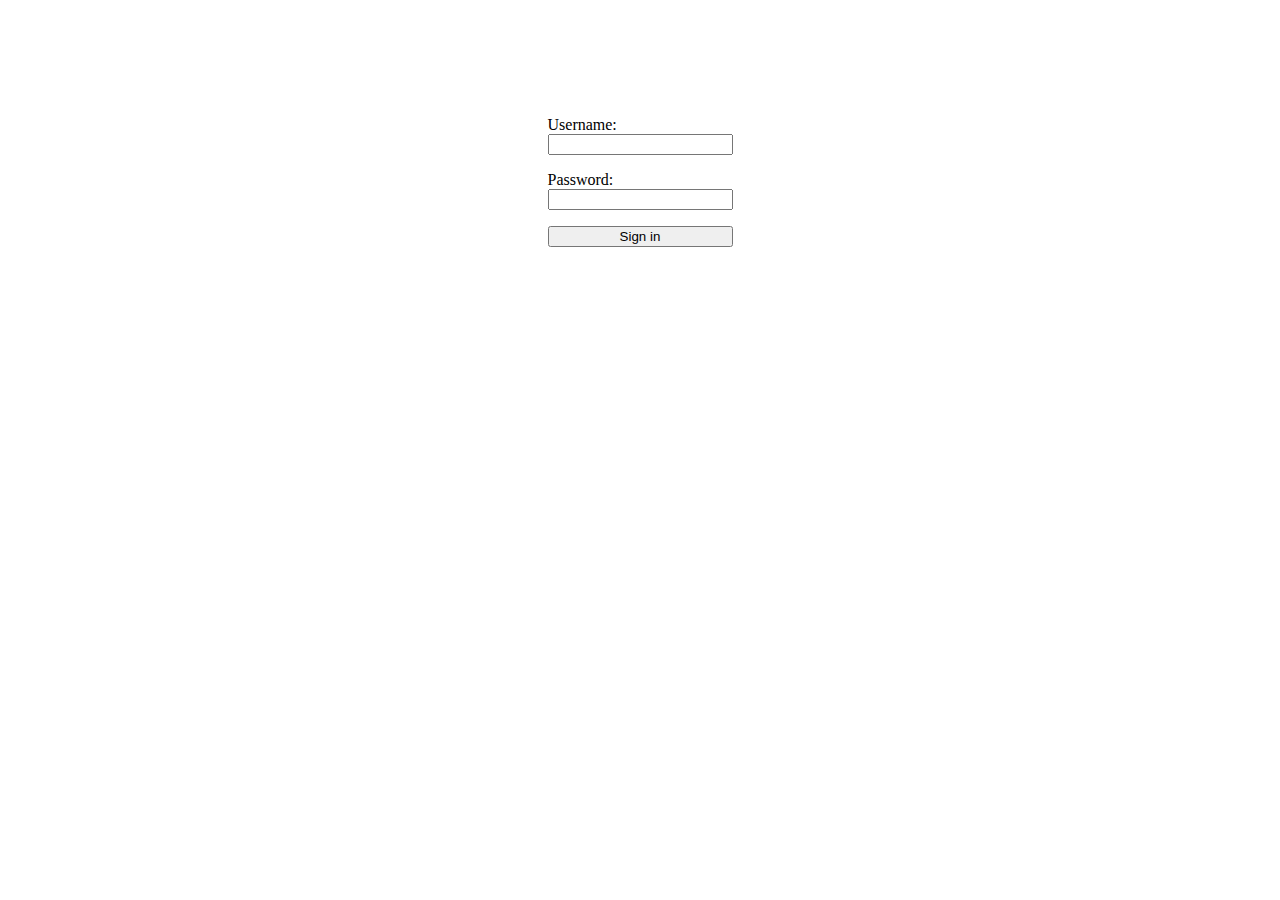
<file: index.html>
<!DOCTYPE html>
<html lang="en">
  <head>
    <meta charset="UTF-8" />
    <meta name="viewport" content="width=device-width, initial-scale=1.0" />
    <link rel="stylesheet" href="style.css" />
    <title>HW_1</title>
  </head>
  <body>
    <div class="slot">
        <div>
            <label for="username">Username:</label>
            <input type="text" id="username" name="username" />
        </div>
    
        <div>
            <label for="pass">Password:</label>
            <input type="password" id="pass" name="password" required />
        </div>
    
        <input type="submit" value="Sign in" onclick="checkCredentials()" />
        <div id="result"></div>
    </div>
    

    <script src="script.js"></script>
  </body>
</html>
</file>
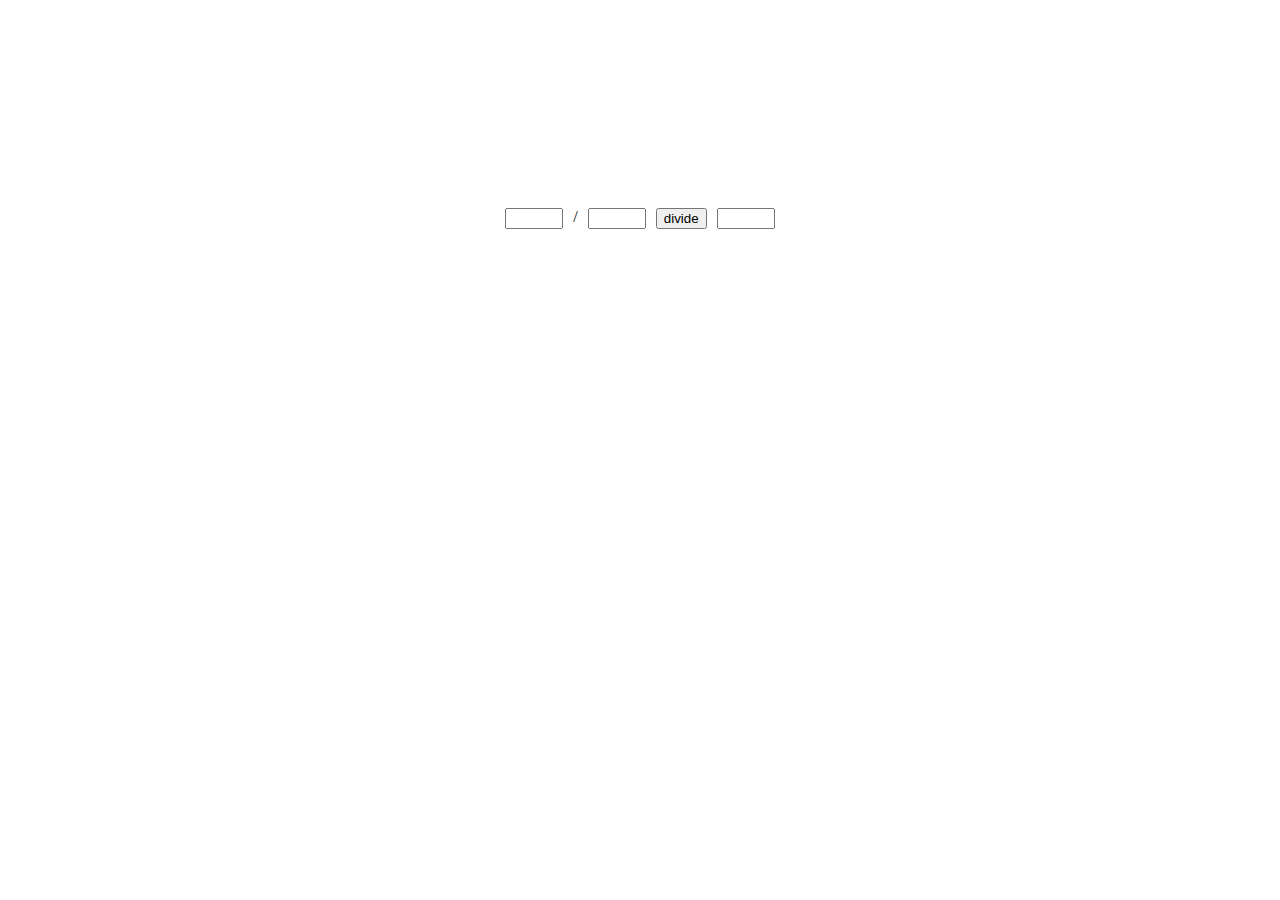
<file: 01/index.html>
<!DOCTYPE html>
<html lang="en">
  <head>
    <meta charset="UTF-8" />
    <meta name="viewport" content="width=device-width, initial-scale=1.0" />
    <link rel="stylesheet" href="style.css" />
    <title>HW_2</title>
  </head>
  <body>
    <input type="number" id="num1" />
    <div>/</div>
    <input type="number" id="num2" />
    <button onclick="returnMathFloor()">divide</button>
    <input type="number" id="divide" />
    <script src="script.js"></script>
  </body>
</html>
</file>
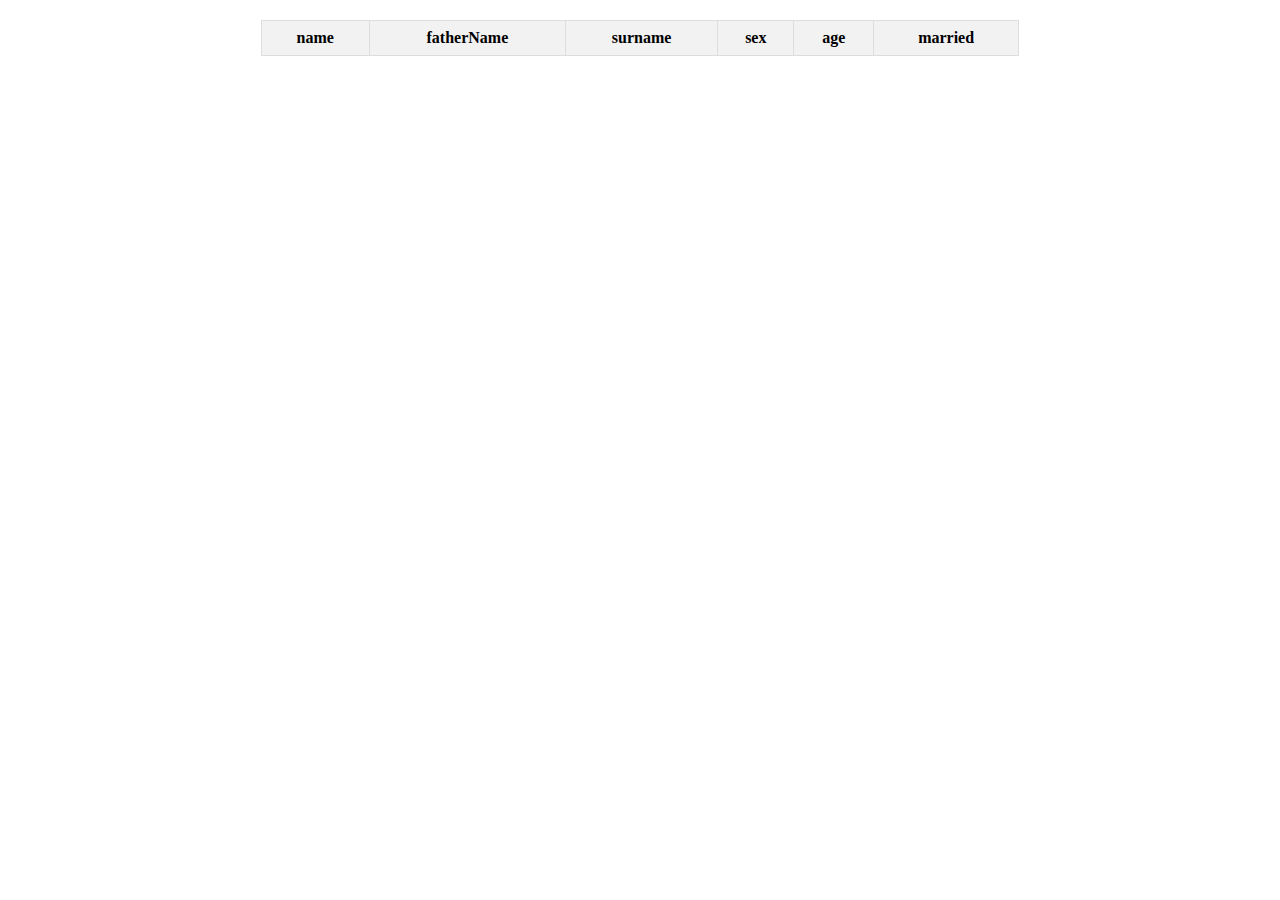
<file: 05/index.html>
<!DOCTYPE html>
<html lang="en">
  <head>
    <meta charset="UTF-8" />
    <meta name="viewport" content="width=device-width, initial-scale=1.0" />
    <link rel="stylesheet" href="style.css" />
    <title>HW_6</title>
  </head>
  <body>
    <section id="table-currency"></section>
    <section id="list"></section>
    <div class="container">
      <div id="usersContainer">
        <table>
          <thead>
            <tr>
              <th class="col-table">name</th>
              <th class="col-table">
                fatherName
              </th>
              <th class="col-table">surname</th>
              <th class="col-table">sex</th>
              <th class="col-table">age</th>
              <th class="col-table">married</th>
            </tr>
          </thead>
          <tbody id="output"></tbody>
        </table>
      </div>
    </div>

    <script src="script.js"></script>
  </body>
</html>
</file>
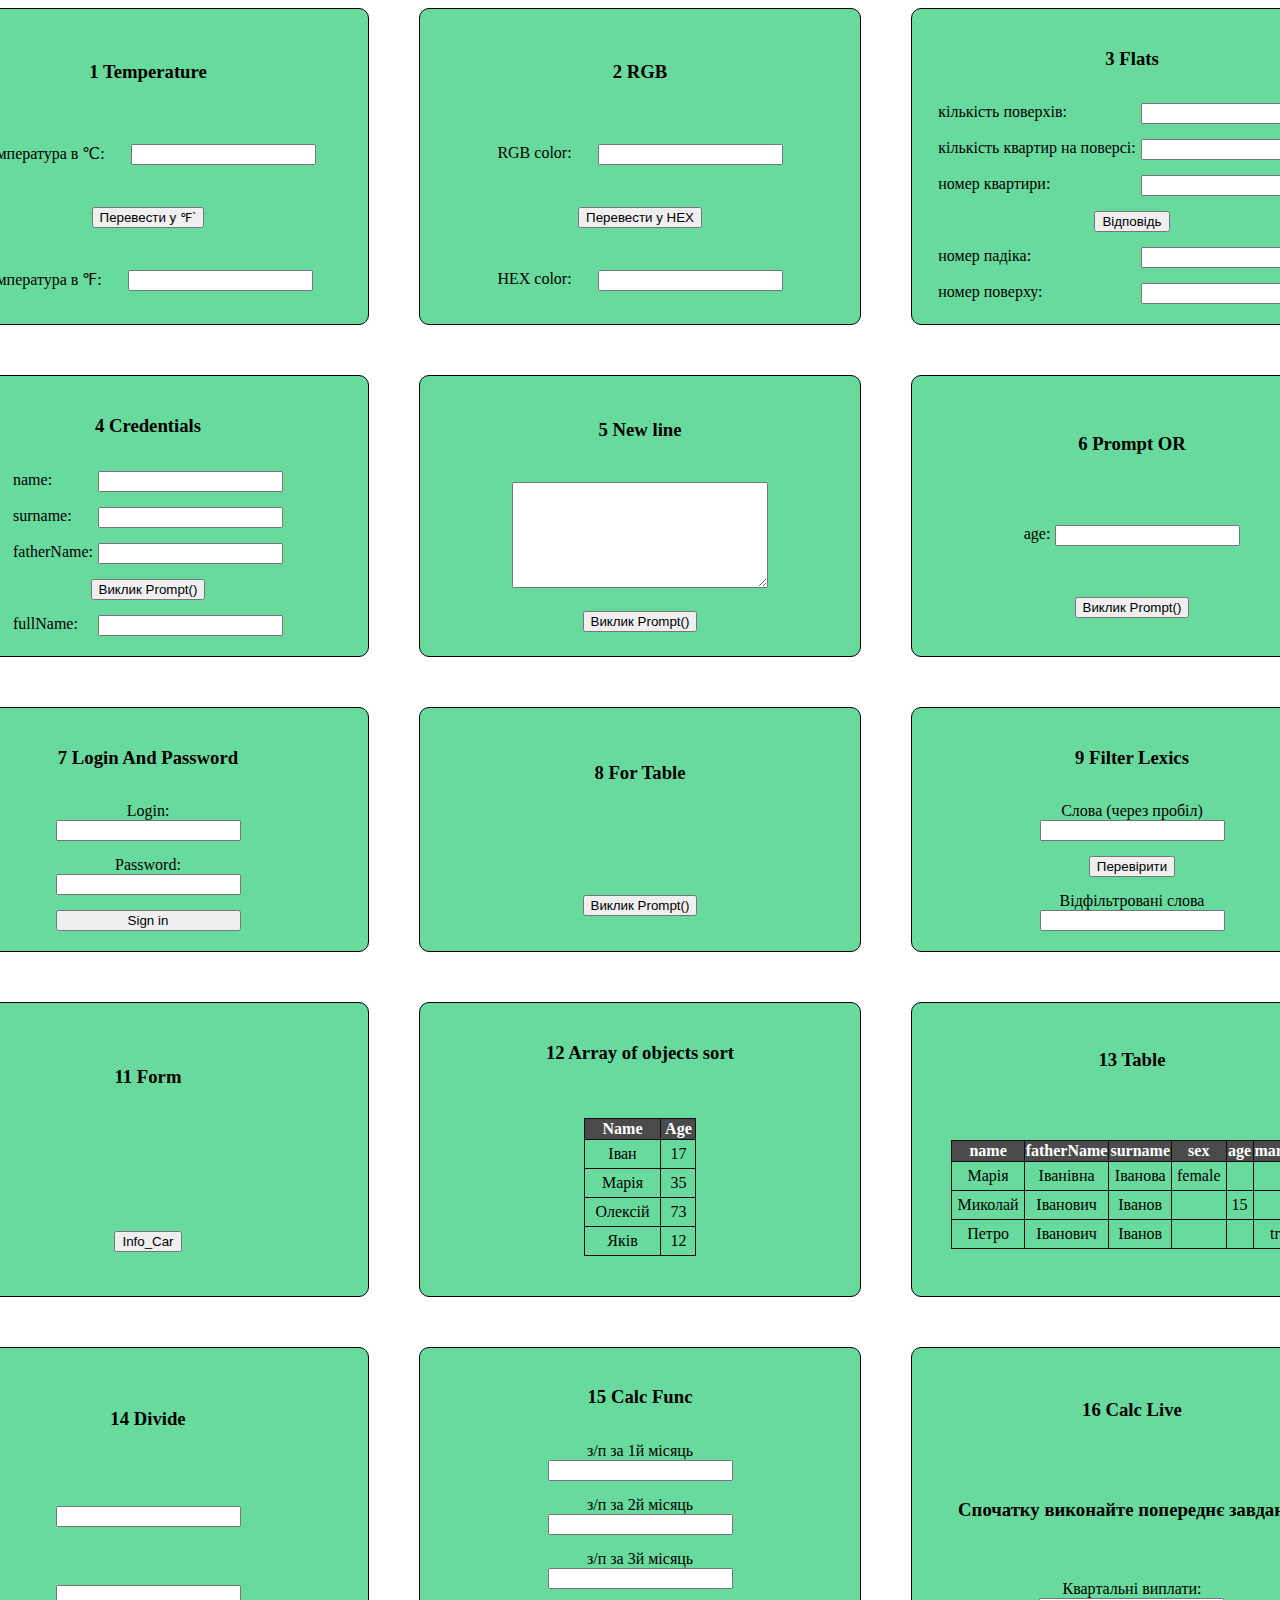
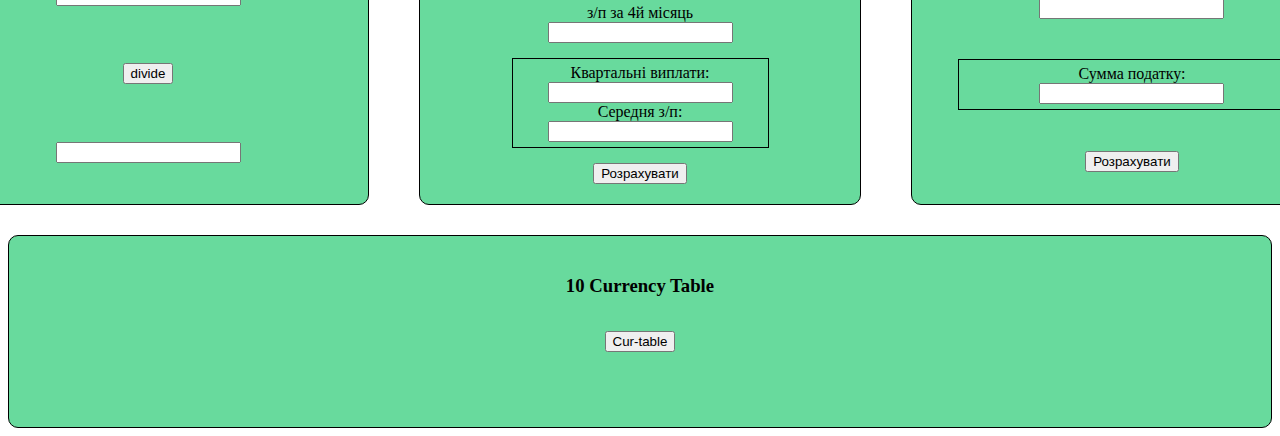
<file: 06/index.html>
<!DOCTYPE html>
<html lang="en">
  <head>
    <meta charset="UTF-8" />
    <meta name="viewport" content="width=device-width, initial-scale=1.0" />
    <link rel="stylesheet" href="style.css" />
    <title>HW_7</title>
  </head>
  <body>
    <div class="wrapper" id="wrapper">
      <div class="container">
        <h3>1 Temperature</h3>
        <div class="slot cels">
          <label for="celsius">Температура в ℃:</label>
          <input type="number" id="celsius" name="celsius" />
        </div>
        <div class="btn">
          <button onclick="calcTemperature()">Перевести у ℉`</button>
        </div>
        <div class="slot fareng">
          <label for="fahrenheit">Температура в ℉:</label>
          <input type="number" id="fahrenheit" name="fahrenheit" />
        </div>
      </div>

      <div class="container">
        <h3>2 RGB</h3>

        <div class="slot rgb">
          <label for="rgb">RGB color:</label>
          <input type="text" id="rgb" name="rgb" />
        </div>
        <div class="btn">
          <button onclick="convertHEX()">Перевести у HEX</button>
        </div>
        <div class="slot hex">
          <label for="hex">HEX color:</label>
          <input type="text" id="hex" name="hex" />
        </div>
      </div>

      <div class="container flats-cont">
        <h3>3 Flats</h3>

        <div class="slot_flats">
          <div class="label-slot">
            <label for="floor">кiлькiсть поверхiв:</label>
            <input type="number" id="floor" name="floor" min="1" />
          </div>

          <div class="label-slot">
            <label for="apartments">кiлькiсть квартир на поверсі:</label>
            <input type="number" id="apartments" name="apartments" min="1" />
          </div>

          <div class="label-slot">
            <label for="num-apart">номер квартири:</label>
            <input type="number" id="num-apart" name="num-apart" min="1" />
          </div>
        </div>
        <div class="btn">
          <button onclick="countEntranceApartment()">Відповідь</button>
        </div>
        <div class="slot_flats">
          <div class="label-slot">
            <label for="entrance ">номер падiка:</label>
            <input type="number" id="entrance" name="entrance " />
          </div>

          <div class="label-slot">
            <label for="floor-number">номер поверху:</label>
            <input type="number" id="floor-number" name="floor-number" />
          </div>
        </div>
      </div>

      <div class="container credentials-cont">
        <h3>4 Credentials</h3>

        <div class="label-slot">
          <label for="name">name:</label>
          <input type="text" id="name" name="name" />
        </div>

        <div class="label-slot">
          <label for="surname">surname:</label>
          <input type="text" id="surname" name="surname" />
        </div>

        <div class="label-slot">
          <label for="fatherName">fatherName:</label>
          <input type="text" id="fatherName" name="fatherName" />
        </div>
        <button onclick="enterCredentials()">Виклик Prompt()</button>

        <div class="label-slot">
          <label for="fullName">fullName:</label>
          <input type="text" id="fullName" name="fullName" />
        </div>
      </div>

      <div class="container">
        <h3>5 New line</h3>

        <div class="slot">
          <textarea id="newLine"></textarea>
        </div>
        <div class="btn">
          <button onclick="formatMultilineString()">Виклик Prompt()</button>
        </div>
      </div>

      <div class="container">
        <h3>6 Prompt OR</h3>

        <div class="label-slot">
          <label for="age">age:</label>
          <input type="text" id="age" name="age" />
        </div>
        <div class="btn">
          <button onclick="askAge()">Виклик Prompt()</button>
        </div>
      </div>

      <div class="container">
        <h3>7 Login And Password</h3>

        <div>
          <label for="login">Login:</label>
          <input type="text" id="login" name="login" maxlength="10" />
        </div>

        <div>
          <label for="pass">Password:</label>
          <input
            type="password"
            id="password"
            name="password"
            maxlength="10"
            required
          />
        </div>

        <input type="submit" value="Sign in" onclick="logIn()" />
      </div>

      <div class="container">
        <h3>8 For Table</h3>

        <div id="table"></div>
        <div class="btn">
          <button onclick="createTable()">Виклик Prompt()</button>
        </div>
      </div>

      <div class="container">
        <h3>9 Filter Lexics</h3>

        <div>
          <label for="words">Слова (через пробіл)</label>
          <input type="text" id="words" name="words" />
        </div>
        <div class="btn">
          <button onclick="filterLexics()">Перевірити</button>
        </div>
        <div>
          <label for="words-new">Відфільтровані слова</label>
          <input type="text" id="words_new" name="words-new" />
        </div>
      </div>

      <div class="container">
        <h3>11 Form</h3>

        <form id="form"></form>
        <button onclick="displayInfoCar()">Info_Car</button>
      </div>

      <div class="container">
        <h3>12 Array of objects sort</h3>

        <div id="persContainer">
          <table>
            <thead>
              <tr>
                <th class="col-table" onclick="sortByName()">Name</th>
                <th class="col-table" onclick="sortByAge()">Age</th>
              </tr>
            </thead>
            <tbody id="tbody"></tbody>
          </table>
        </div>
      </div>

      <div class="container">
        <h3>13 Table</h3>

        <div id="usersContainer">
          <table>
            <thead>
              <tr>
                <th class="col-table" onclick="sortByTextUsers()">name</th>
                <th class="col-table" onclick="sortByTextUsers()">
                  fatherName
                </th>
                <th class="col-table" onclick="sortByTextUsers()">surname</th>
                <th class="col-table" onclick="sortByTextUsers()">sex</th>
                <th class="col-table" onclick="sortByAgeUsers()">age</th>
                <th class="col-table" onclick="sortByTextUsers()">married</th>
              </tr>
            </thead>
            <tbody id="output"></tbody>
          </table>
        </div>
      </div>
      <div class="container">
        <h3>14 Divide</h3>

        <input type="number" id="num1" />
        <input type="number" id="num2" />
        <button onclick="returnMathFloor()">divide</button>
        <input type="number" id="divide" />
      </div>

      <div class="container">
        <h3>15 Calc Func</h3>

        <div>
          <label for="first-m">з/п за 1й місяць</label>
          <input type="number" id="1" name="first-m" />
        </div>
        <div>
          <label for="second-m">з/п за 2й місяць</label>
          <input type="number" id="2" name="second-m" />
        </div>
        <div>
          <label for="third-m">з/п за 3й місяць</label>
          <input type="number" id="3" name="third-m" />
        </div>
        <div>
          <label for="fourth-m">з/п за 4й місяць</label>
          <input type="number" id="4" name="fourth-m" />
        </div>

        <div class="slotCalc">
          <div>
            <label for="payments">Квартальні виплати:</label>
            <input type="number" id="payments" name="payments" />
          </div>

          <div>
            <label for="average">Середня з/п:</label>
            <input type="number" id="average" name="average" />
          </div>
        </div>

        <button onclick="calcFunc()">Розрахувати</button>
      </div>

      <div class="container">
        <h3>16 Calc Live</h3>

        <h3>Спочатку виконайте попереднє завдання</h3>
        <div>
          <label for="payments">Квартальні виплати:</label>
          <input type="number" id="paymentsForTax" name="payments" />
        </div>
        <div class="slotCalc">
          <div>
            <label for="taxes">Сумма податку:</label>
            <input type="number" id="taxes" name="taxes" />
          </div>
        </div>

        <button onclick="calcTaxes()">Розрахувати</button>
      </div>
    </div>

    <div class="container currContainer">
      <h3>10 Currency Table</h3>

      <button onclick="table1()">Cur-table</button>
      <table id="curTable"></table>
    </div>
    <script src="script.js"></script>
  </body>
</html>
</file>
<file: style.css>
.slot {
  display: grid;
  justify-content: center;
}
label {
  display: block;
}

input[type="submit"],
label {
  margin-top: 1rem;
}


.slot {
    width: 300px;
    margin: auto;
    margin-top: 100px;
}

.success {
    color: green;
}

.error {
    color: red;
}
</file>
<file: 01/style.css>
body {
  display: flex;
  justify-content: center;
  gap: 10px;
  padding-top: 200px;
}

input {
  width: 50px;
  text-align: center;
}
</file>
<file: 05/style.css>
table {
  border-collapse: collapse;
  width: 60%;
  margin: 20px auto;
}

th,
td {
  border: 1px solid #ddd;
  padding: 8px;
  text-align: center;
}

th {
  background-color: #f2f2f2;
}

.currency-names {
  display: flex;
  justify-content: space-between;
  margin-bottom: 10px;
}

#list {
  text-align: center;

  select {
    width: 140px;
    height: 50px;
    font-size: 30px;
  }
  option {
    text-align: center;
  }
}
</file>
<file: 06/style.css>
.wrapper {
  display: grid;
  grid-template-columns: 1fr 1fr 1fr;
  gap: 50px;
  margin-inline: auto;
  justify-content: center;
  max-width: 1700px;
}

.container {
  display: grid;
  justify-content: center;
  align-items: center;
  text-align: center;
  gap: 15px;
  width: 400px;
  border: 1px solid;
  border-radius: 10px;
  padding: 20px;
  background-color: rgba(22, 198, 104, 0.649);
}

button {
  cursor: pointer;
  display: flex;
  margin-inline: auto;
}

input {
  text-align: center;
  outline: 0;
}

.slot {
  display: flex;
  gap: 26px;
}

.slot_flats {
  display: grid;
  gap: 15px;
}

.label-slot {
  display: flex;
  justify-content: space-between;
  input {
    margin-left: 5px;
  }
}

#newLine {
  max-height: 200px;
  min-height: 100px;
  max-width: 250px;
  min-width: 250px;
  text-align: center;
}

label {
  display: block;
}

input[type="submit"],
label {
  cursor: pointer;
}

table {
  border-collapse: collapse;
  width: 60%;
  margin: 20px auto;
}

td {
  border: 1px solid #0e0d0d;
  padding: 5px;
  text-align: center;
}

.col-table {
  background-color: rgb(75, 75, 75);
  color: white;
  cursor: pointer;
  border: 1px solid #0e0d0d;
}

.tr {
  display: flex;
  gap: 2px;
}

.currContainer {
  margin-top: 30px;
  width: auto;

  table {
    overflow: hidden;
  }
}

#divisionResult {
  text-align: center;
}

.slotCalc {
  border: 1px solid;
  padding: 5px 35px;
  display: grid;
}
</file>
